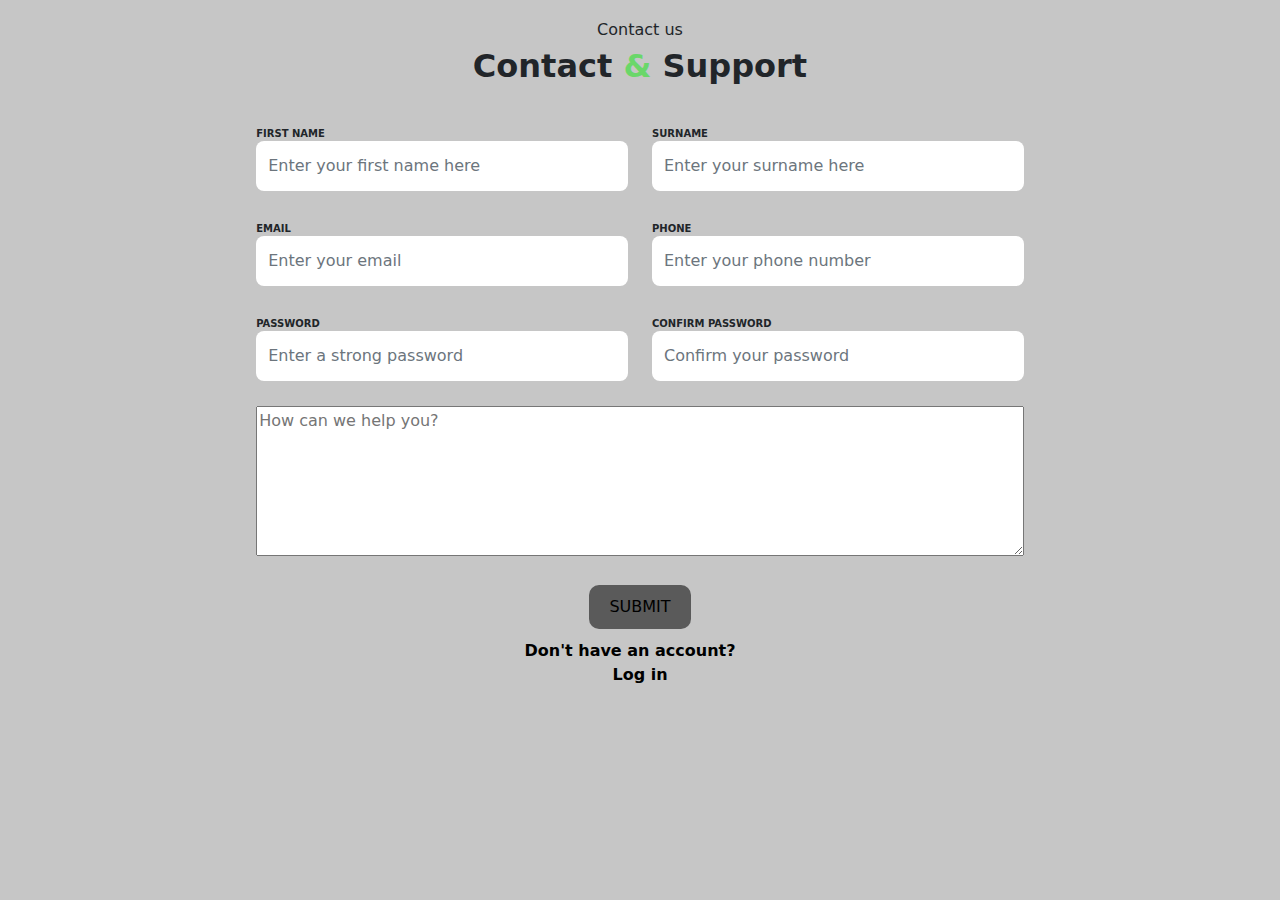
<file: index.html>
<!DOCTYPE html>
<html lang="en">
<head> 
    <meta charset="UTF-8">
    <meta http-equiv="X-UA-Compatible" content="IE=edge">
    <meta name="viewport" content="width=device-width, initial-scale=1.0">
     <title>Contact and Support page</title>
     <link rel="stylesheet" href="css/bootstrap.min.css">
    <link rel="stylesheet" href="index.css">
</head>
<body>
    <div class="container">
        <div class="row justify-content-center">
            <div class="main col-lg-10">
                <h6>Contact us</h6>
                <h2><b>Contact <span class="ampersand">&</span> Support</b></h2>
                <form method="get" action="/response.html">
                    <div class="sub-main row justify-content-center" style="margin-top: 40px;">
                            <div class="col-lg-5">
                                    <label for="First name">FIRST NAME</label>
                                    <input class="input form-control" type="text" style="box-shadow: none; margin-bottom: 15px;" placeholder="Enter your first name here" required >
                            </div>
                            <div class="col-lg-5">
                                <label for="Surname">SURNAME</label>
                                <input class="input form-control" type="text" style="box-shadow: none;" placeholder="Enter your surname here" required>
                            </div>
                    </div>
                    <div class="sub-main row justify-content-center">
                        <div class="col-lg-5">
                                <label for="Email">EMAIL</label>
                                <input class="input form-control" type="email" style="box-shadow: none; margin-bottom: 15px;" placeholder="Enter your email" required> 
                        </div>
                        <div class="col-lg-5">
                            <label for="Phone">PHONE</label>
                            <input class="input form-control"  type="text" pattern="[0-9]{11}" style="box-shadow: none;" id="phone" placeholder="Enter your phone number" title="Enter Valid mobile Number" required>
                        </div>
                </div>
                <div class="sub-main row justify-content-center">
                    <div class="col-lg-5">
                            <label for="PASSWORD">PASSWORD</label>
                            <input class="input form-control" type="password" id="psw" style="box-shadow: none; margin-bottom: 10px;" placeholder="Enter a strong password" pattern="(?=.*\d)(?=.*[a-z])(?=.*[A-Z]).{8,}" title="Must contain at least one number and one uppercase and lowercase letter, and at least 8 or more characters" required> 
                            <div id="message">
                              <h6> The password must contain the following:</h6>
                              <p id="letter" class="invalid">A <b>lowercase</b> letter</p>
                              <p id="capital" class="invalid">A <b>capital (uppercase)</b> letter</p>
                              <p id="number" class="invalid">A <b>number</b></p>
                              <p id="length" class="invalid">Minimum <b>8 characters</b></p>
                            </div>
                    </div>
                    <div class="col-lg-5">
                        <label for="Confirm password">CONFIRM PASSWORD</label>
                        <input class="input form-control" type="password" id="cpsw" style="box-shadow: none;" placeholder="Confirm your password" title="Must match with the password" required>
                    </div>
            </div>
            <div class="sub-main row justify-content-center">
              <div class="col-lg-10">
              <textarea style="outline: none; width:100%; height: 150px; font-size: 16px; box-shadow: none;" shadow="none"  placeholder="How can we help you?" required></textarea>
            </div>
          </div>
            <div>
                <button>SUBMIT</button>
            </div>
            <div id="message"></div>
                </form>
                <a href="#" style="margin-right: 20px; display: block;" data-bs-toggle="modal" data-bs-target="#Signup">Don't have an account?</a>
                <a href="#" data-bs-toggle="modal" data-bs-target="#exampleModal">Log in</a>
            </div>
        </div>
    </div>
    <div class="modal fade" id="exampleModal" tabindex="-1" aria-labelledby="exampleModalLabel" aria-hidden="true">
        <div class="modal-dialog">
          <div class="modal-content">
            <div class="modal-header">
              <button type="button" class="btn-close" data-bs-dismiss="modal" aria-label="Close"></button>
            </div>
            <div class="modal-body">
              <div class="container">
                  <div class="row">
                    <div>
                        <form  method="get" action="/login.html">
                        
                            <h3 style="text-align: center;">Login</h3>
                            <div class="row">
                            <input type="text" class="form-control" placeholder="Enter your Username" style="margin-bottom: 20px;" required>
                            <input type="password" class="form-control" id="psw1" placeholder="Input your Password"style="margin-bottom: 20px;" pattern="(?=.*\d)(?=.*[a-z])(?=.*[A-Z]).{8,}" title="Must contain at least one number and one uppercase and lowercase letter, and at least 8 or more characters" required>
                            <input type="password" class="form-control" id="cpsw1" placeholder="Confirm your Password" title="Must match with password" required>
                        </div>
                        <button>Submit</button>
                        <a href="#" style="margin-right: 20px; display: block; color: blue;" data-bs-toggle="modal" data-bs-target="#Signup">Don't have an account?</a>
                  </form>
                </div>
                    </div>
                  </div>

              </div>
            </div>
            </div>
      </div>
      <div class="modal fade" id="Signup" tabindex="-1" aria-labelledby="exampleModalLabel" aria-hidden="true">
        <div class="modal-dialog">
          <div class="modal-content">
            <div class="modal-header">
              <button type="button" class="btn-close" data-bs-dismiss="modal" aria-label="Close"></button>
            </div>
            <div class="modal-body">
              <div class="container">
                  <div class="row">
                    <div>
                        <form method="get" action="/Signup.html"> 
                            <h3 style="text-align: center;">Sign Up</h3>
                            <div class="row">
                              <input type="text" class="form-control" placeholder="Enter your full name" style="margin-bottom: 20px;" required>
                              <input type="text" class="form-control" placeholder="Enter your mobile numbe" pattern="[0-9 ]{11}" style="margin-bottom: 20px;" title="Enter Valid number"  required>
                            <input type="date" class="form-control" style="margin-bottom: 20px;" required>
                            <div style="margin-bottom:20px">
                            <label for="Gender">Gender</label><br>
                            <input type="radio" name="gender"> <label for="Male">Male</label>
                            <input type="radio" name="gender"> <label for="fmale">Female</label>
                            <input type="radio" name="gender" > <label for="Custom">Custom</label>
                          </div>
                            <input type="email" class="form-control" placeholder="Input your email" id style="margin-bottom: 20px;" required>
                            
                            <input type="password" class="form-control" placeholder="Create a password" id="psw2" style="margin-bottom: 20px;" pattern="(?=.*\d)(?=.*[a-z])(?=.*[A-Z]).{8,}" title="Must contain at least one number and one uppercase and lowercase letter, and at least 8 or more characters" required>
                            
                            <input type="password" class="form-control" placeholder="Confirm your Password" id="cpsw2"  title="Must match with password" required>
                        </div>
                        <button>Submit</button>
                        <a href="#" data-bs-toggle="modal" style="color: blue; display: block;" data-bs-target="#exampleModal">Already have an account? Log in</a>

                      
                  </form>
                </div>
                    </div>
                  </div>

              </div>
            </div>
            </div>
      </div>
    <script src="js/bootstrap.min.js"></script>
    <script src="index.js"></script>
</body>
</html
</file>
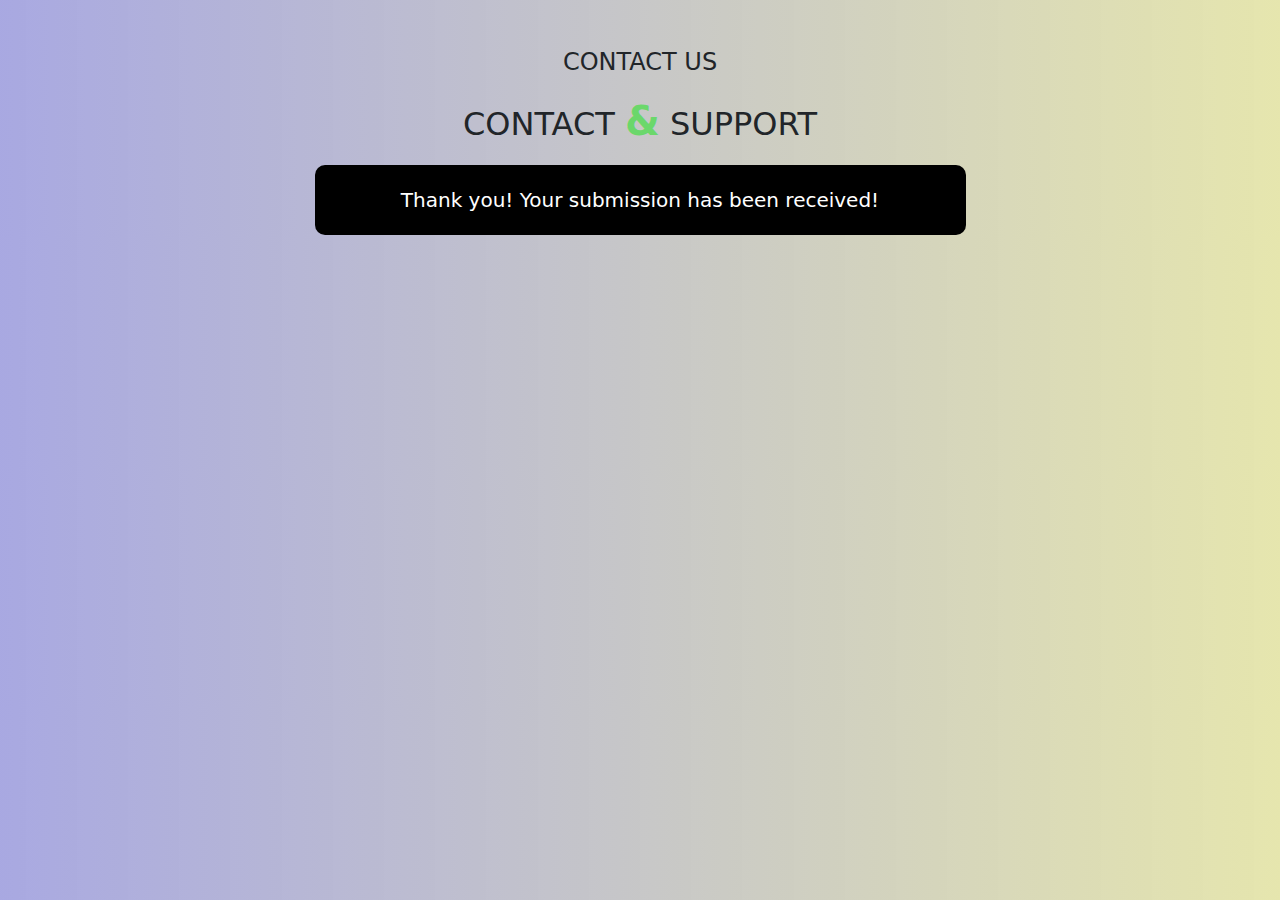
<file: response.html>
<!DOCTYPE html>
<html lang="en">
<head>
    <style>
        body{
        background-image: linear-gradient( to left, rgba(212, 212, 117, 0.59), rgba(129, 129, 212, 0.686));
        margin: 0%;
        padding: 0%;
    }
    .main{
        text-align: center;
        font-weight: bolder;

    }
    .ampersand{
        color: rgba(90, 219, 90, 0.85);
        font-size: 40px;
        font-weight: bolder;
    }
    h4{
        font-size: 20px;
        font-weight: bolder;
    }
    h2{
        font-size: 30px;
        font-weight: bolder;
    }   
    .thanks{
        width:100%;
        background-color: black;
        color: white;
        padding: 20px 20px;
        border-radius: 10px;
        font-size: 20px;
    }
    </style>
    <link rel="stylesheet" href="css/bootstrap.min.css">
    <meta charset="UTF-8">
    <meta http-equiv="X-UA-Compatible" content="IE=edge">
    <meta name="viewport" content="width=device-width, initial-scale=1.0">
    <title>Response</title>
</head>
<body>
    <div class="container">
            <div class="row justify-content-center">
                <div class="main col-lg-10 col-md-10 col-sm-10 mt-5">
                    <h4 style="margin-bottom: 20px;">CONTACT US</h4>
                    <h2 style="margin-bottom: 20px;">CONTACT <span class="ampersand">&</span> SUPPORT</h2>
                    
                </div>
                <div class="row justify-content-center">
                <div class="col-lg-7 thanks justify-content-center" style="text-align: center;">Thank you! Your submission has been received!</div>
            </div>
            </div>
    </div>
</body>
</html>
</file>
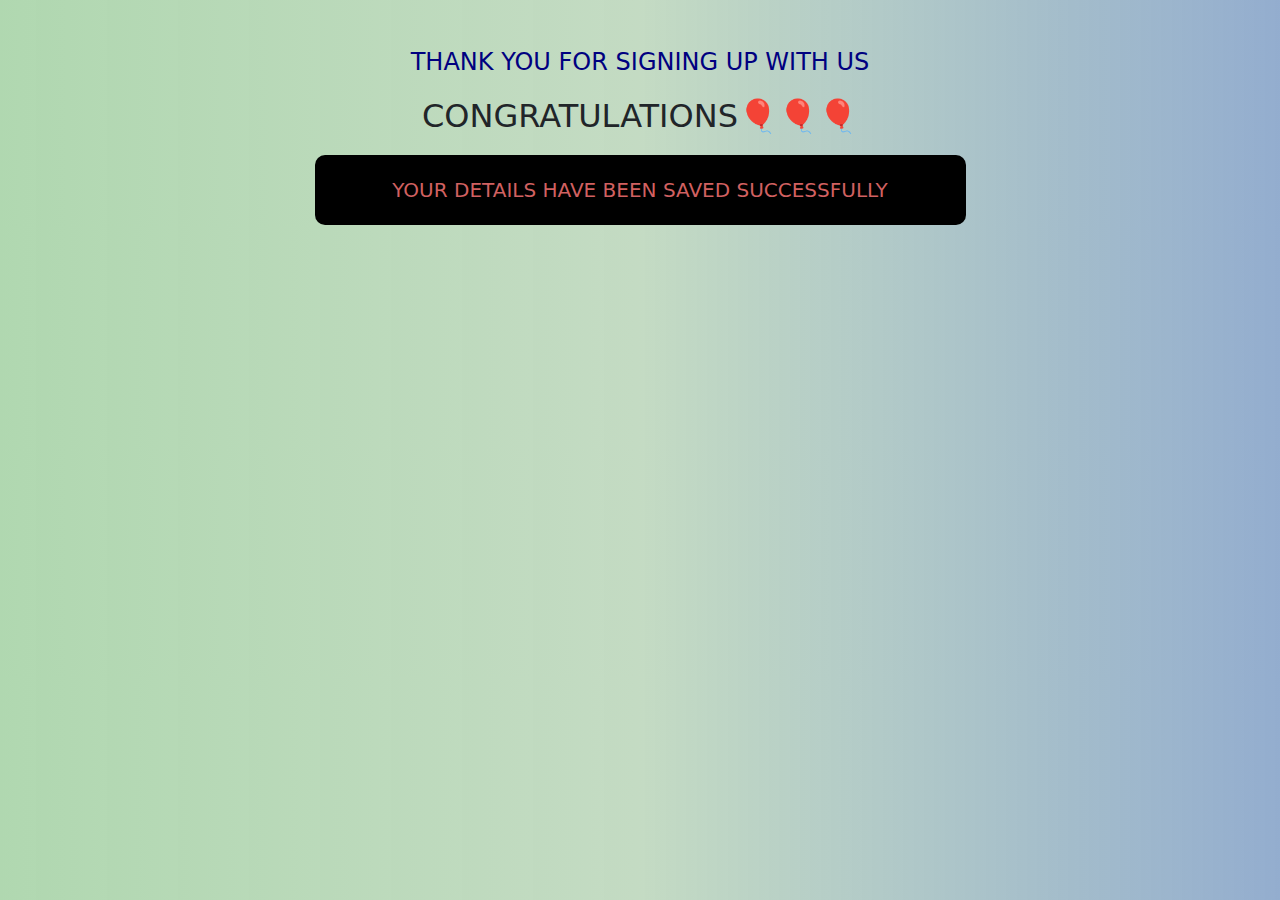
<file: Signup.html>
<!DOCTYPE html>
<html lang="en">
<head>
    <style>
        body{
        background-image: linear-gradient( to left, rgba(72, 116, 173, 0.59), rgba(84, 151, 82, 0.344), rgba(0, 128, 0, 0.308) );
        margin: 0%;
        padding: 0%;
    }
    .main{
        text-align: center;
        font-weight: bolder;

    }
    .ampersand{
        color: rgba(90, 219, 90, 0.85);
        font-size: 40px;
        font-weight: bolder;
    }
    h4{
        font-size: 20px;
        font-weight: bolder;
        color: navy;
    }
    h2{
        font-size: 30px;
        font-weight: bolder;
    }   
    .thanks{
        width:100%;
        background-color: black;
        color: rgb(209, 97, 97);
        padding: 20px 20px;
        border-radius: 10px;
        font-size: 20px;
    }
    </style>
    <link rel="stylesheet" href="css/bootstrap.min.css">
    <meta charset="UTF-8">
    <meta http-equiv="X-UA-Compatible" content="IE=edge">
    <meta name="viewport" content="width=device-width, initial-scale=1.0">
    <title>Response</title>
</head>
<body>
    <div class="container">
            <div class="row justify-content-center">
                <div class="main col-lg-10 col-md-10 col-sm-10 mt-5">
                    <h4 style="margin-bottom: 20px;">THANK YOU FOR SIGNING UP WITH US</h4>
                    <h2 style="margin-bottom: 20px;">CONGRATULATIONS🎈🎈🎈</h2>
                    
                </div>
                <div class="row justify-content-center">
                <div class="col-lg-7 thanks justify-content-center" style="text-align: center;">YOUR DETAILS HAVE BEEN SAVED SUCCESSFULLY</div>
            </div>
            </div>
    </div>
</body>
</html>
</file>
<file: index.css>
body{
        background-color: rgba(128, 128, 128, 0.448);
    }
    .main{
        margin-top: 20px;
        text-align: center;
        font-weight: bolder;
    }
    .ampersand{
        color: rgba(90, 219, 90, 0.85);
    }
    .input{
        height: 50px;
        border-radius: 8px;
        border: none;
    }
    .sub-main{
        text-align: left;
        font-size: 10px;
        font-weight: bolder;
        margin-bottom: 15px;
    }
    .sub-main1{
        text-align: left;
        margin-bottom: 15px;
    }
    button{
        background-color: rgba(10, 10, 10, 0.578);
        border: none;
        padding: 10px 20px;
        border-radius: 10px;
        margin-top: 10px;
        margin-bottom: 10px;
    }
    .button{
        background-color: rgba(10, 10, 10, 0.578);
        border: none;
        padding: 10px 20px;
        border-radius: 10px;
        margin-top: 10px;
        margin-bottom: 10px;
    }
    a{
        text-decoration: none;
        color: black;
    }
    .sub{
        margin-left : 0%;
        background-color:navy;
        color: white;
        border: none;
        padding: 8px 18px;
        border-radius: 10px;
        margin-top: 10px;
        margin-bottom: 10px;
    }
    .valid {
        color: green;
      }
     .valid:before {
        position: relative;
        content: "✔";
      }

      .invalid{
          color: red;
      }
      .invalid:before {
        position: relative;
        content: "✖";
        color: blue;
      }

    #message{
        display: none;
        margin-bottom: 18px;
        color: rgb(17, 108, 213);
    }
</file>
